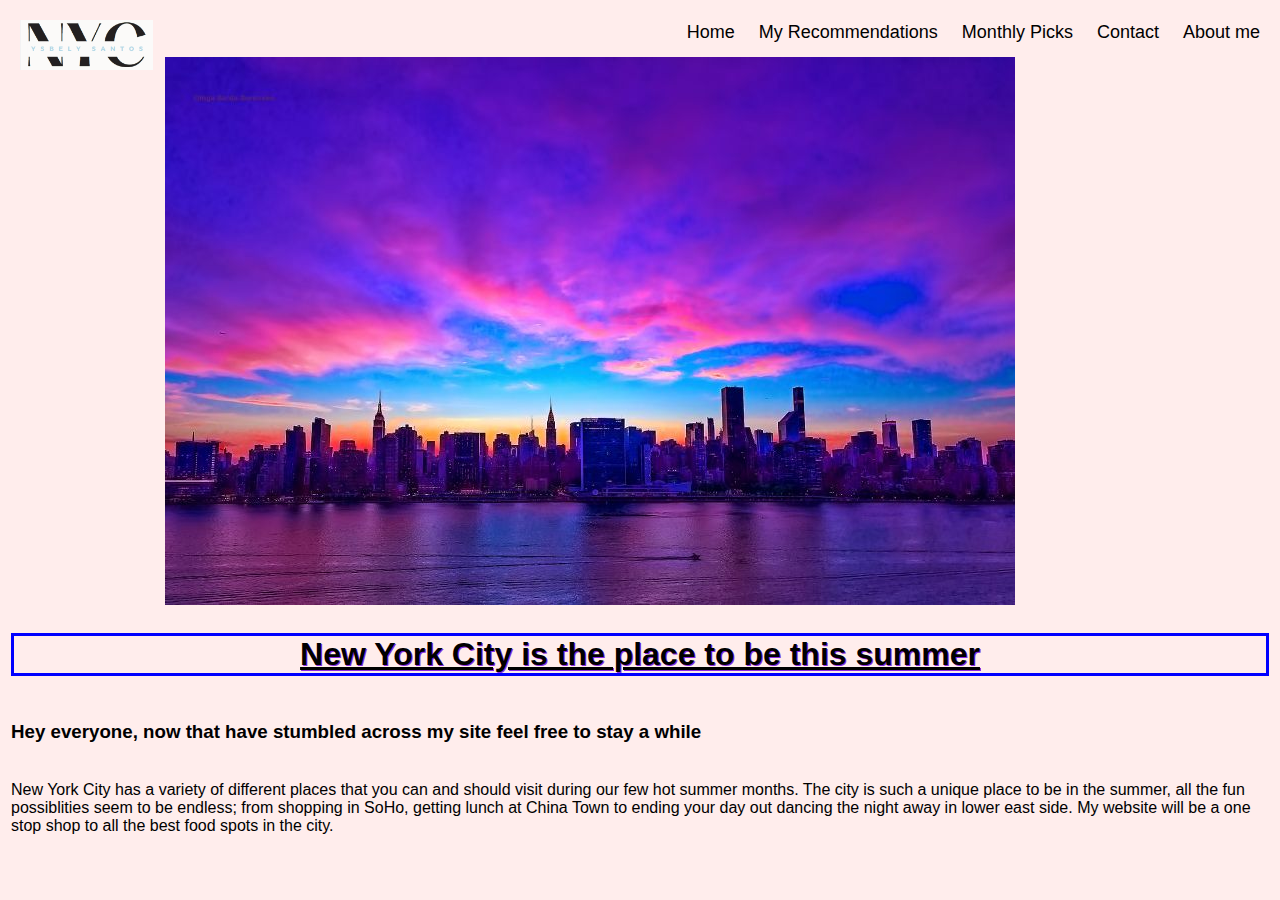
<file: index.html>
<!DOCTYPE html>
<html lang="en">
<head>
    <meta charset="UTF-8">
    <meta http-equiv="X-UA-Compatible" content="IE=edge">
    <meta name="viewport" content="width=device-width, initial-scale=1.0">
    <link rel="stylesheet"  href="version-1.css">
    <link rel="stylesheet"  href="header.css">
    <title>Home Page</title>
</head>
<body>
    <div class="header">
        <a href="#default" class="logo"><img src = "picture/logo.PNG" height="50px"></a>
        <div class="header-right , active" > 
        <a href="index.html">Home</a>
        <a href="reccs.html">My Recommendations</a>
        <a href="weekly.html">Monthly Picks</a>
        <a href="contact.html">Contact</a>
        <a href="about.html">About me</a>
        </div>
      </div>   

      <!-- <img src="picture/nycview.webp" alt="Avatar" > -->
      <img src="picture/pinkNYC.jpg" alt="Avatar" >
      <div class="texts">
      <table>
        <tr>
            <td>
                <h1> New York City is the place to be this summer</h1>
            </td>
        </tr>
        <tr>
            <td>
                <h3>Hey everyone, now that have stumbled across my site feel free to stay a while</h3>
            </td>
        </tr>
        <tr>
            <td >
                <p> New York City has a variety of different places that you can and should visit during our few hot summer months. The city is such a unique place to be in the summer, all the fun possiblities seem to be endless; from shopping in SoHo, getting lunch at China Town to ending your day out dancing the night away in lower east side. My website will be a one stop shop to all the best food spots in the city.</p>
            </td>
        </tr>
    </table>
      </div>
      
</body>
</html>
</file>
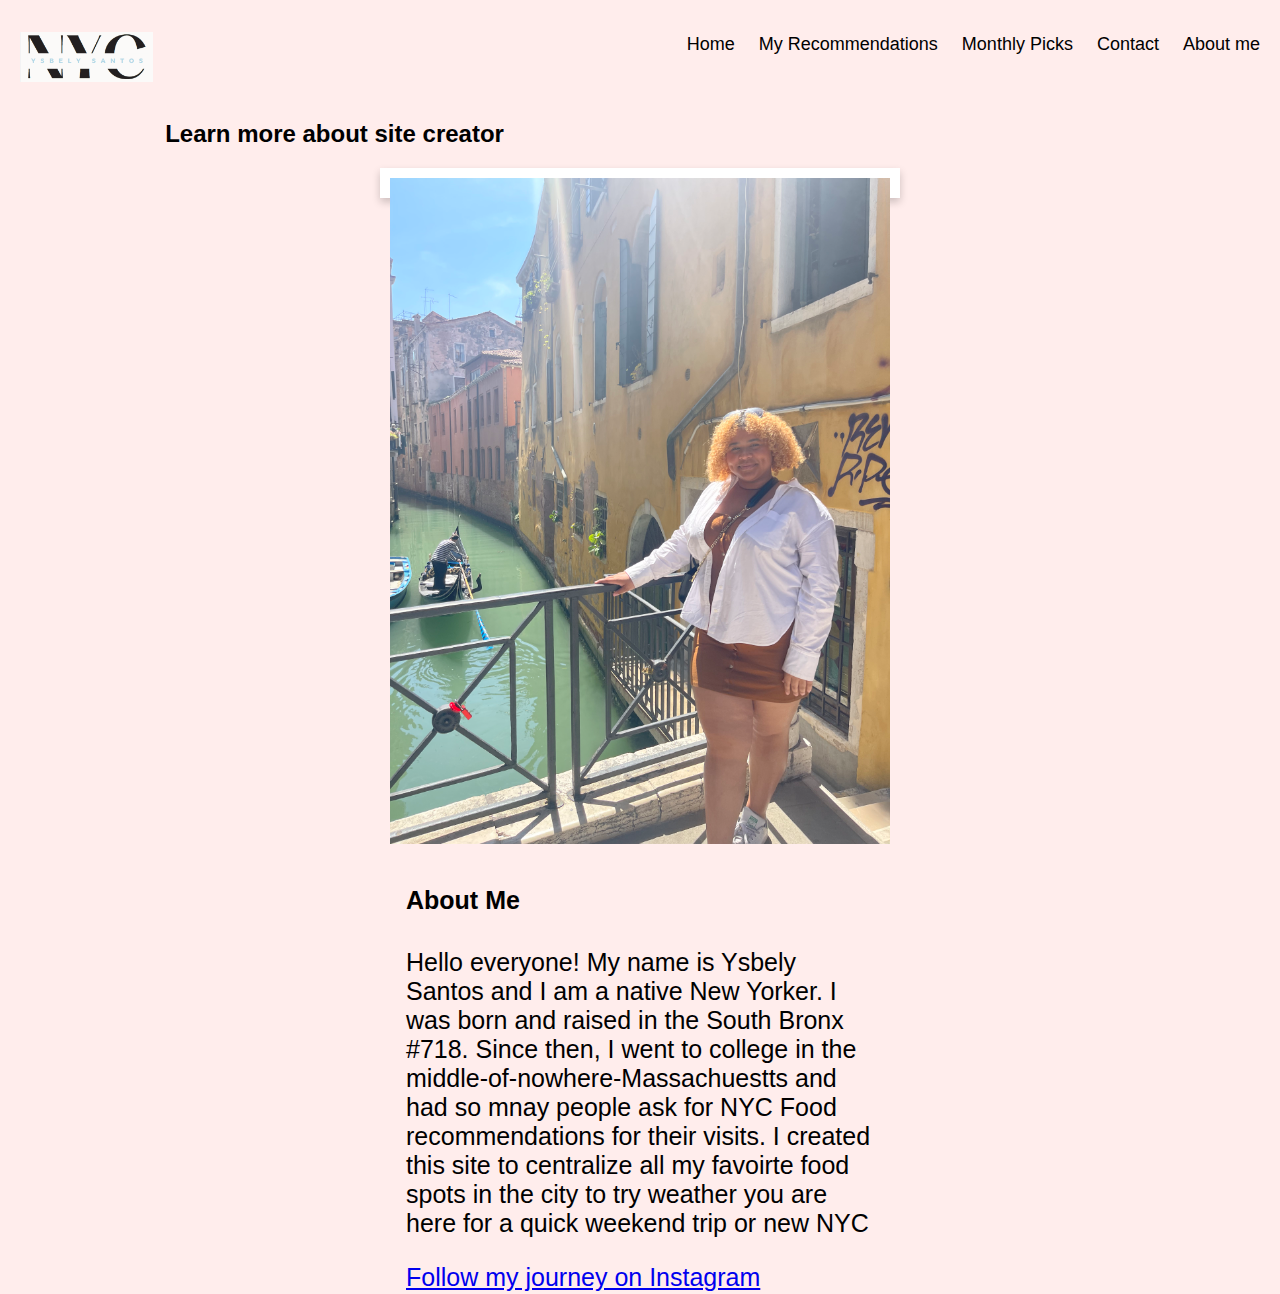
<file: about.html>
<!DOCTYPE html>
<html>
<head>
<meta name="viewport" content="width=device-width, initial-scale=1">
 <link rel="stylesheet"  href="about.css">
 <link rel="stylesheet"  href="header.css">
</head>
<body>

  <div class="header">
    <a href="#default" class="logo"><img src = "picture/logo.PNG" height="50px"></a>
    <div class="header-right , active" > 
    <a href="index.html">Home</a>
    <a href="reccs.html">My Recommendations</a>
    <a href="weekly.html">Monthly Picks</a>
    <a href="contact.html">Contact</a>
    <a href="about.html">About me</a>
    </div>
  </div>   

<h2 class="aTitle">Learn more about site creator</h2>

<div class="card">
  <img src="picture/ysbelypic.jpg" alt="Avatar" style="width:100%">
  <div class="container">
    <h4><b>About Me</b></h4> 
    <p>Hello everyone! My name is Ysbely Santos and I am a native New Yorker. I was born and raised in the South Bronx #718. Since then, I went to college in the middle-of-nowhere-Massachuestts and had so mnay people ask for NYC Food recommendations for their visits. I created this site to centralize all my favoirte food spots in the city to try weather you are here for a quick weekend trip or new  NYC</p> 
    <a href="https://www.instagram.com/ysbely05/?hl=en">Follow my journey on Instagram</a>
  </div>
</div>



</body>
</html>
</file>
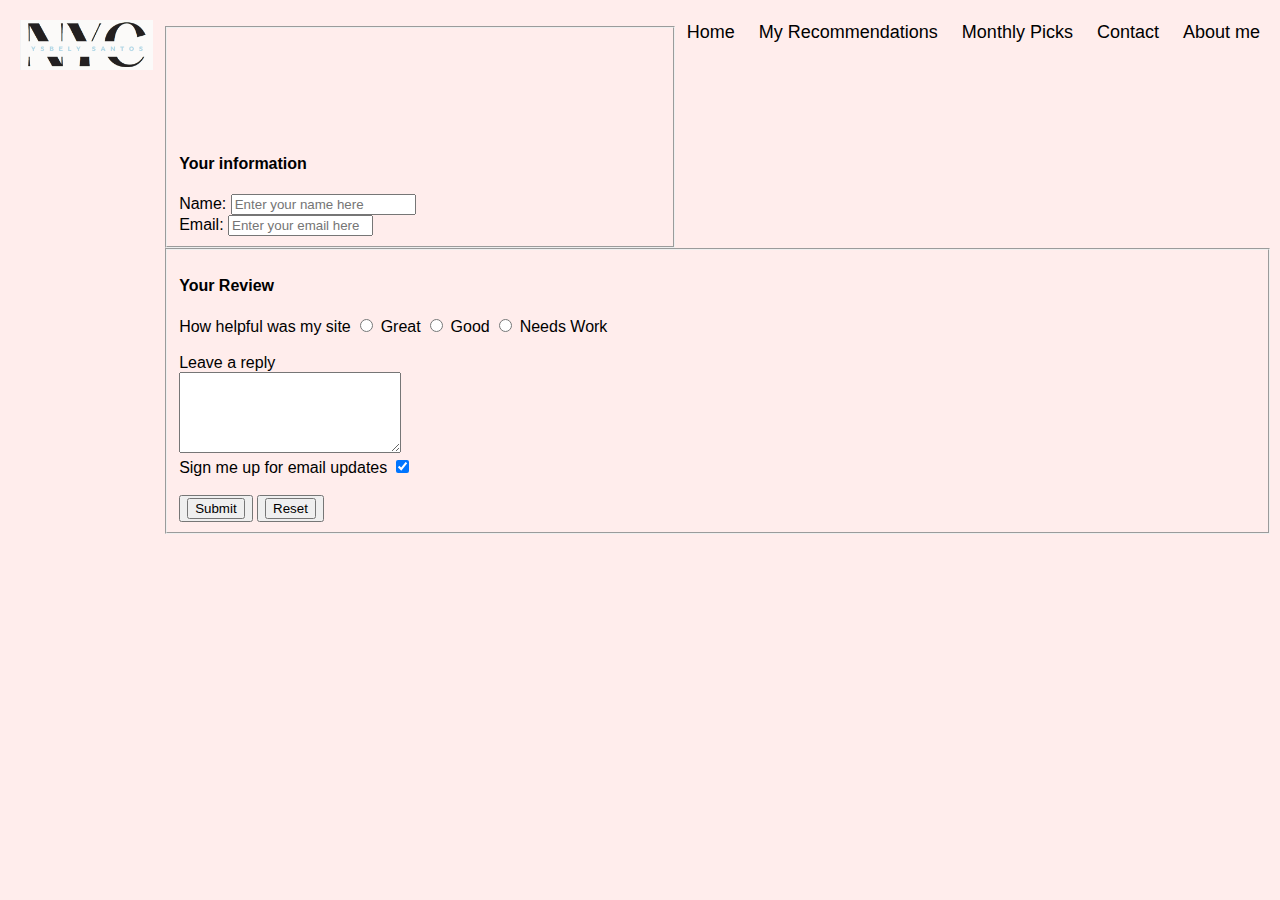
<file: contact.html>
<!DOCTYPE html>
<html lang="en">
<head>
    <meta charset="UTF-8">
    <meta http-equiv="X-UA-Compatible" content="IE=edge">
    <meta name="viewport" content="width=device-width, initial-scale=1.0">
    <title>Feedback</title>
    <link rel="stylesheet"  href="contact.css">
    <link rel="stylesheet"  href="header.css">
</head>
<body class="fullPage">
    
    <div class="header">
        <a href="#default" class="logo"><img src = "picture/logo.PNG" height="50px"></a>
        <div class="header-right , active" > 
        <a href="index.html">Home</a>
        <a href="reccs.html">My Recommendations</a>
        <a href="weekly.html">Monthly Picks</a>
        <a href="contact.html">Contact</a>
        <a href="about.html">About me</a>
        </div>
      </div>   
<br>
<fieldset>
    <h4 class="cTitle">Your information</h4>

    <form action= "https://oim-apis.herokuapp.com/form" method="post" class="reviews">
    <div class="begin">
        <div>
        <label for="name">Name:</label>
        <input type="text" name="name" id = "name" placeholder="Enter your name here">
        </div>
        <div>
        <label for="email">Email:</label>
        <input type = "text" placeholder="Enter your email here" id="email" size="15">
            </div> 
    </div>
</fieldset>   

<fieldset>
<h4>Your Review</h4>
    <div class = "review">
        <label for="review">How helpful was my site  </label>
        
        <input type ="radio" name="review" id="Great" value="Great"/>
        <label for="Great">   Great</label>       
        <input type ="radio" name="review" id="Good" value="Good"/>
        <label for="Good">Good</label>     
        <input type ="radio" name="review" id="no" value="no"/>
        <label for="no">Needs Work</label>
    </div>
    <br>
        <div class="textBox">
            <label for="comments">Leave a reply</label>
        </div>
        <div>
            <textarea id="comments" name="comments" rows="5" cols="25" placeholder="You can type here..."> </textarea>
        </div>
    </div>
</div>

<div>
    <label for="sign-up"> Sign me up for email updates</label>
    <input type="checkbox" name="sign-up" id="sign-up" checked>
</div>
<br>
<div class="buttons">
    <button type="submit"> 
    <!-- <img src ="picture/submit.png" height="50" alt="Submit Button"/> -->
    <input type="submit" value="Submit">
    </button>
    <button type="reset"> 
        <!-- <img src ="picture/clear.png" height="50" alt="clear Button"/> -->
        <input type="reset">
        </button>
</div>

</fieldset>
</form>

</body>
</html>
<!-- "I, Ysbely Santos, pledge my honor that I have neither received nor provided unauthorized assistance during the completion of this work." -->
</file>
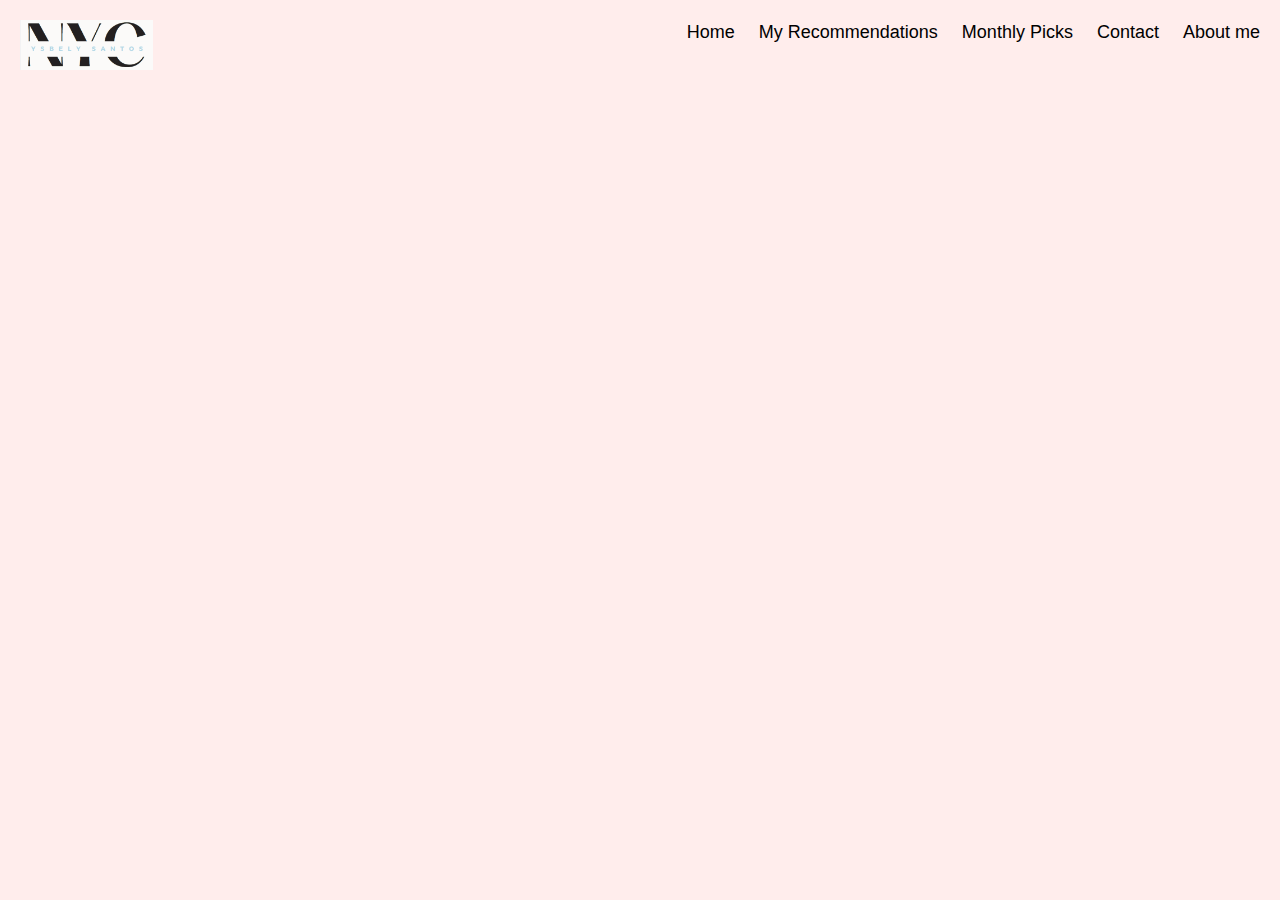
<file: header.html>
<!DOCTYPE html>
<html lang="en">
<head>
    <meta charset="UTF-8">
    <meta http-equiv="X-UA-Compatible" content="IE=edge">
    <meta name="viewport" content="width=device-width, initial-scale=1.0">
    <title>Site Header</title>
   <link rel="stylesheet"  href="header.css">
</head>
<body>
    <div class="header">
        <a href="#default" class="logo"><img src = "picture/logo.PNG" height="50px"></a>
        <div class="header-right , active" > 
        <a href="index.html">Home</a>
        <a href="reccs.html">My Recommendations</a>
        <a href="weekly.html">Monthly Picks</a>
        <a href="contact.html">Contact</a>
        <a href="about.html">About me</a>
        </div>
      </div>   
</body>
</html>
</file>
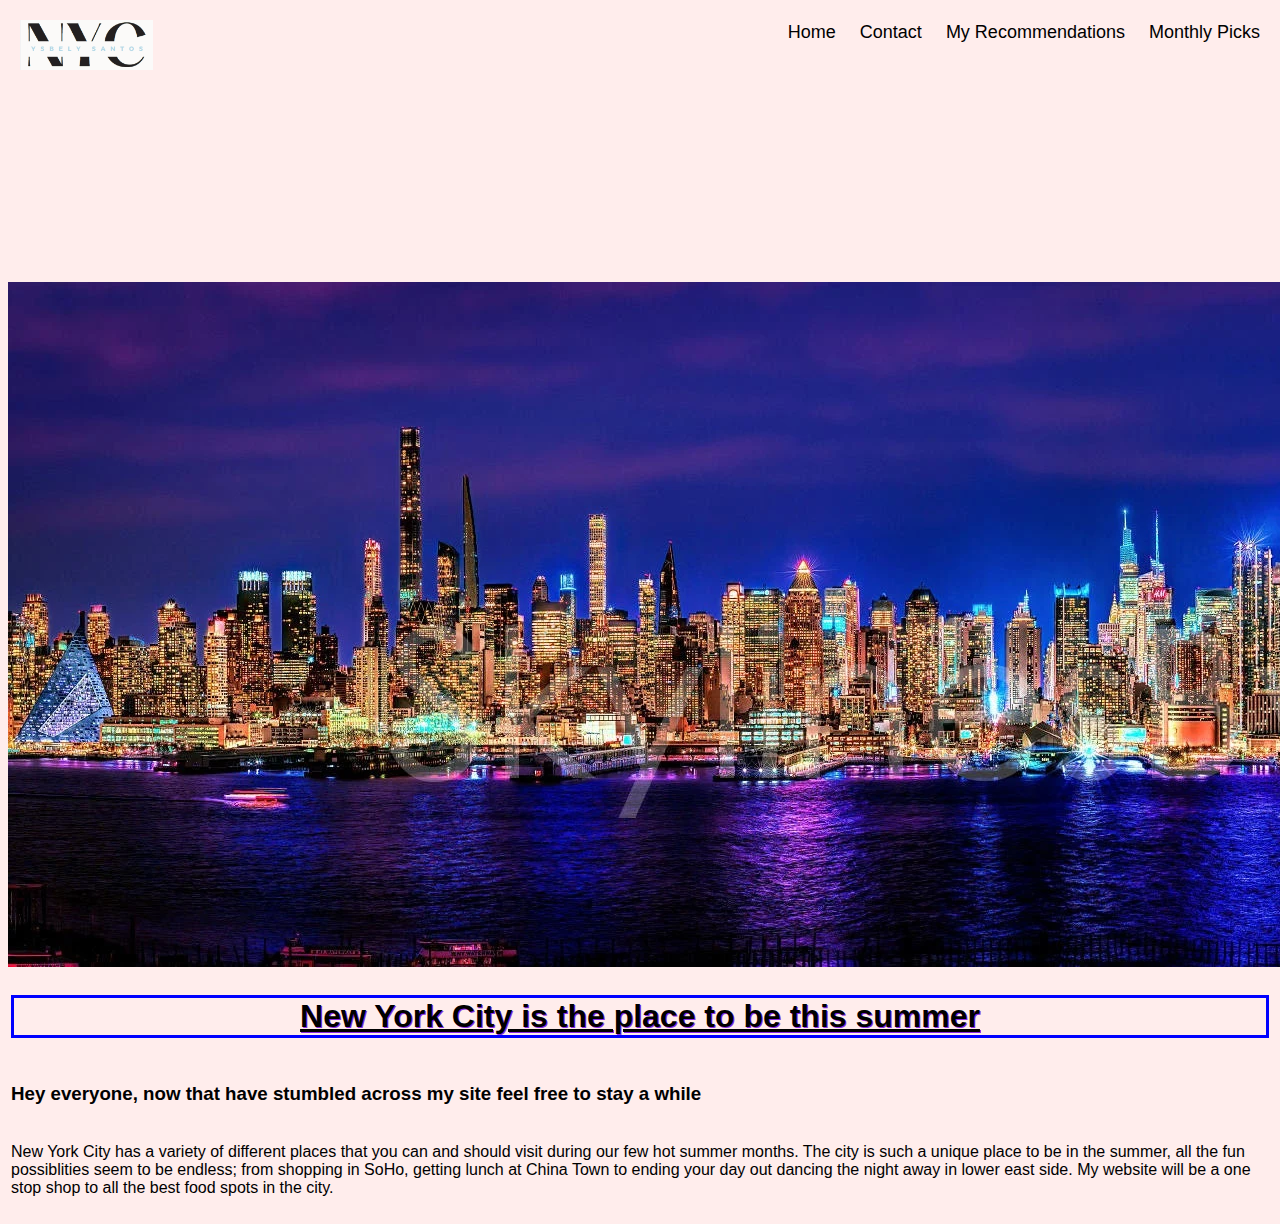
<file: home.html>
<!DOCTYPE html>
<html lang="en">
<head>
    <meta charset="UTF-8">
    <meta http-equiv="X-UA-Compatible" content="IE=edge">
    <meta name="viewport" content="width=device-width, initial-scale=1.0">
    <link rel="stylesheet"  href="version-1.css">
    <link rel="stylesheet"  href="header.css">
    <title>Home Page</title>
</head>
<body>
    <div class="header">
        <a href="#default" class="logo"><img src = "picture/logo.PNG" height="50px"></a>
        <div class="header-right , active" > 
        <a href="home.html">Home</a>
        <a href="contact.html">Contact</a>
        <a href="reccs.html">My Recommendations</a>
        <a href="weekly.html">Monthly Picks</a>
        </div>
      </div>   

      <img src="picture/nycview.webp" alt="Avatar" >
      <div class="texts">
      <table>
        <tr>
            <td>
                <h1> New York City is the place to be this summer</h1>
            </td>
        </tr>
        <tr>
            <td>
                <h3>Hey everyone, now that have stumbled across my site feel free to stay a while</h3>
            </td>
        </tr>
        <tr>
            <td >
                <p> New York City has a variety of different places that you can and should visit during our few hot summer months. The city is such a unique place to be in the summer, all the fun possiblities seem to be endless; from shopping in SoHo, getting lunch at China Town to ending your day out dancing the night away in lower east side. My website will be a one stop shop to all the best food spots in the city.</p>
            </td>
        </tr>
    </table>
      </div>
      
</body>
</html>
</file>
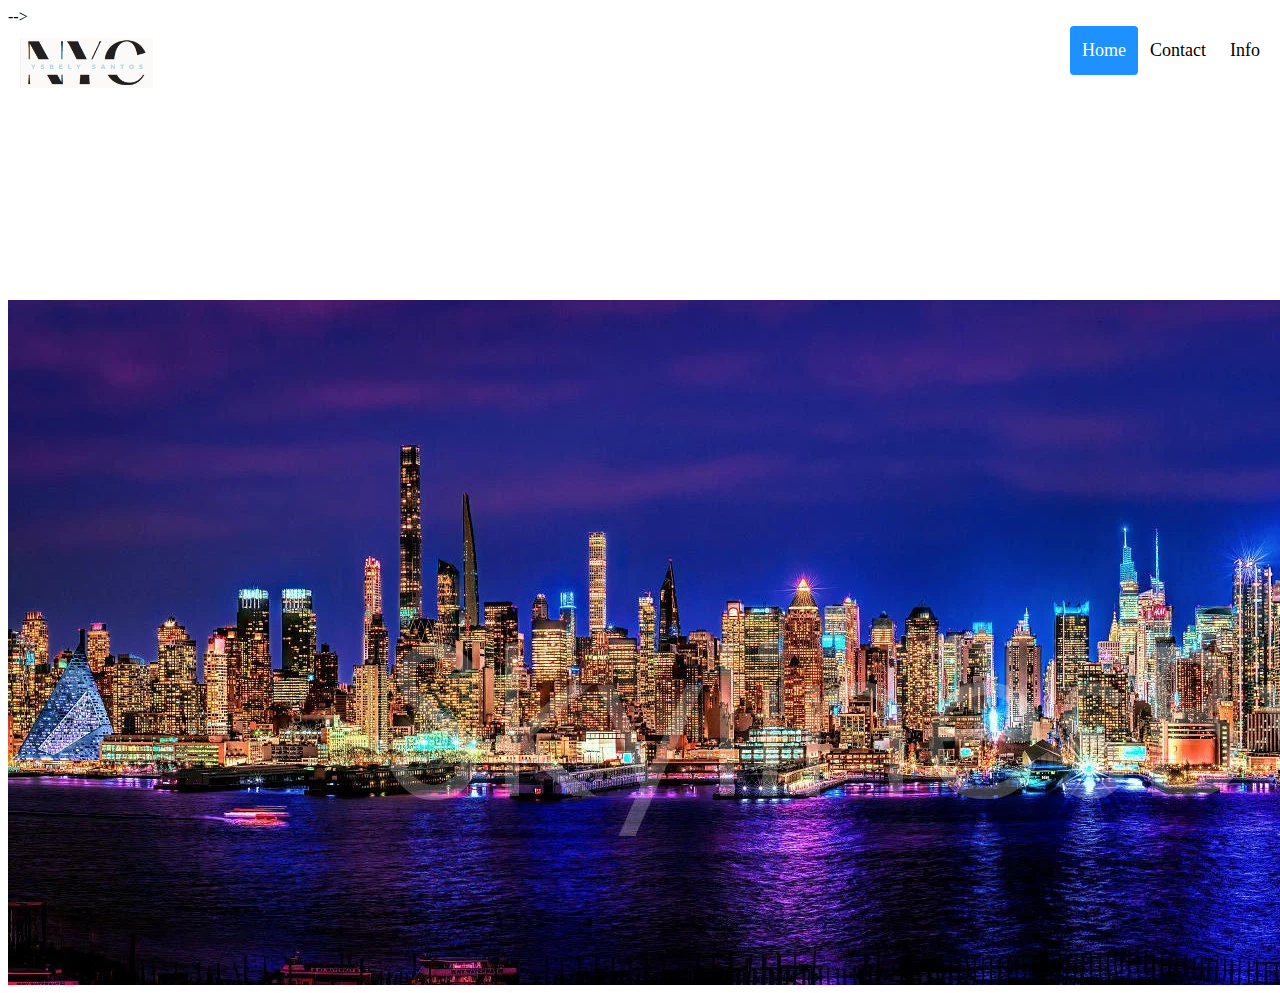
<file: ignore.html>
<!-- <!DOCTYPE html>
<html lang="en">
<head>
    <meta charset="UTF-8">
    <meta http-equiv="X-UA-Compatible" content="IE=edge">
    <meta name="viewport" content="width=device-width, initial-scale=1.0">
    <title>Project</title>
    <style>
        body {
          background-color:white;
        }
        ul {
          list-style-type: none;
          margin: 0;
          padding: 0;
          overflow: hidden;
          background-color: #38444d;
        }
        
        li {
          float: left;
        }
        
        li a, .dropbtn {
          display: inline-block;
          color: white;
          text-align: center;
          padding: 14px 16px;
          text-decoration: none;
        }
        
        li a:hover, .dropdown:hover .dropbtn {
          background-color: red;
        }
        
        li.dropdown {
          display: inline-block;
        }
        
        .dropdown-content {
          display: none;
          position: absolute;
          background-color: #f9f9f9;
          min-width: 160px;
          box-shadow: 0px 8px 16px 0px rgba(0,0,0,0.2);
          z-index: 1;
        }
        
        .dropdown-content a {
          color: black;
          padding: 12px 16px;
          text-decoration: none;
          display: block;
          text-align: left;
        }
        
        .dropdown-content a:hover {background-color: #f1f1f1;}
        
        .dropdown:hover .dropdown-content {
          display: block;
        }
        </style>
</head>
<body>
    <ul>
        <li><a href="#">Home</a></li>
        <li><a href="https://github.com/Ysbely/">Github</a></li>
        <li class="dropdown">
            <a href="javascript:void(0)" class="dropbtn">Dropdown</a>
            <div class="dropdown-content">
              <!-- <a href="#hw1.html">HW 1</a>
              <a href="#hw2.html">HW 2</a>
              <a href="#hw3.html">HW 3</a> -->
              <!-- <a href="version1.html"></a>
            </div>>
    </ul>
</body>
</html> --> -->



<!DOCTYPE html>
<html lang="en">
<head>
    <meta charset="UTF-8">
    <meta http-equiv="X-UA-Compatible" content="IE=edge">
    <meta name="viewport" content="width=device-width, initial-scale=1.0">
    <link rel="stylesheet"  href="version-1.css">
    <title>Home Page</title>
</head>
<body>
    <div class="header">
        <a href="#default" class="logo"><img src = "picture/logo.PNG" height="50px"></a>
        <div class="header-right">
          <a class="active" href="#home">Home</a>
          <a href="#contact.html">Contact</a>
          <a href="#page1">Info</a>
        </div>
      </div>
      <img src="picture/nycview.webp" alt="Avatar" >
      
      
      
    
</body>
</html>
</file>
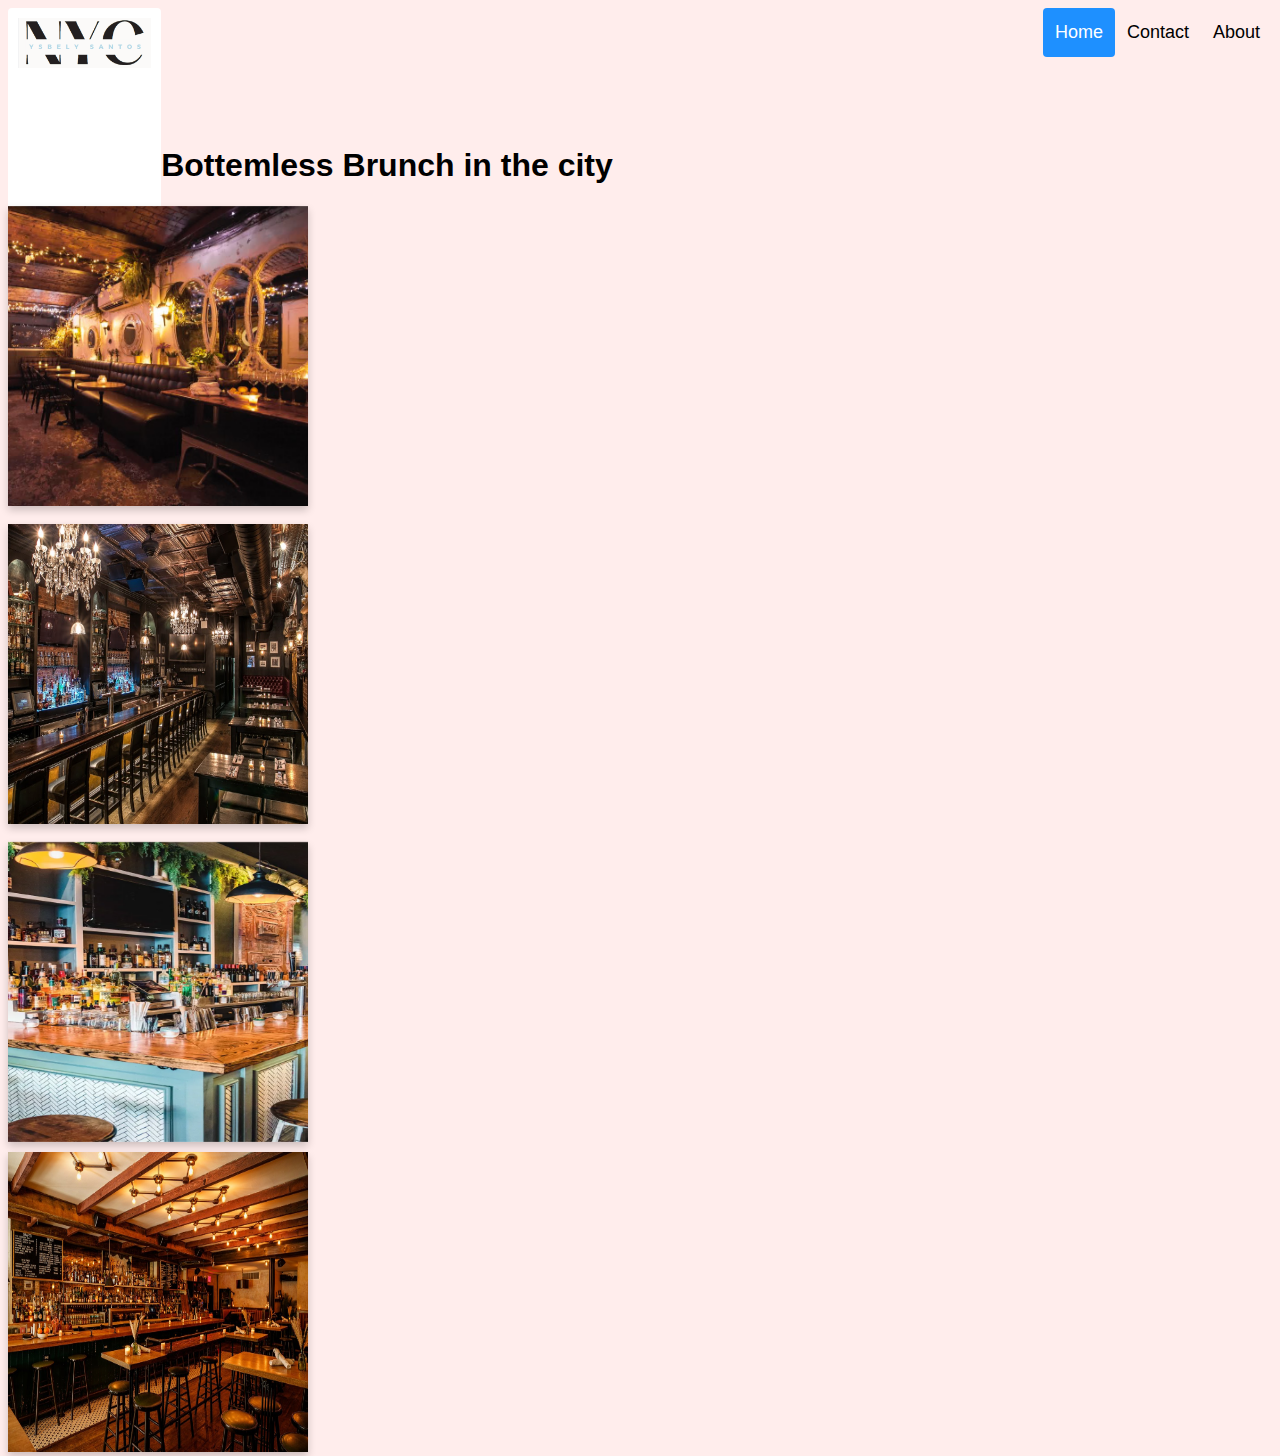
<file: page1.html>
<!DOCTYPE html>
<html lang="en">
<head>
    <meta charset="UTF-8">
    <meta http-equiv="X-UA-Compatible" content="IE=edge">
    <meta name="viewport" content="width=device-width, initial-scale=1.0">
    <link rel="stylesheet"  href="page1.css">
    <title>Recommendations</title>
</head>
<body>
  
    <div class="header">
        <a href="#default" class="logo"><img src = "picture/logo.PNG" height="50px"></a>
        <div class="header-right">
          <a class="active" href="#home">Home</a>
          <a href="#contact">Contact</a>
          <a href="#about">About</a>
        </div>
      </div>    
<br>
<h1 class="heading1"> Bottemless Brunch in the city</h1>
<div class="flip-card">
  <div class="flip-card-inner">
    <div class="flip-card-front">
      <img src="picture/poco.jpg" alt="Avatar" style="width:300px;height:300px;">
    </div>
    <div class="flip-card-back">
      <h1>Poco NYC</h1> 
      <p>Weekends ONLY before 4pm</p> 
      <p>$40 with an entree</p>
      <a href="http://www.poconyc.com/">Make reservations here</a>
</div>
  </div>

<br>
  <div class="flip-card">
    <div class="flip-card-inner">
      <div class="flip-card-front">
        <img src="picture/tavern29.png" alt="Avatar" style="width:300px;height:300px;">
      </div>
      <div class="flip-card-back">
        <h1>Tavern29</h1> 
        <p>Weekends ONLY before 4pm</p> 
        <p>$35 with an entree</p>
        <a href="https://tavern29.com/">Make reservations here</a>
  </div>
  <br>
  <div class="taraRose">
  <div class="flip-card">
      <div class="flip-card-inner">
      <div class="flip-card-front">
        <img src="picture/tara.webp" alt="Avatar" style="width:300px;height:300px;">
      </div>
      <div class="flip-card-back">
        <h1>Tara Rose</h1> 
        <p>Weekends til 2pm</p> 
        <p>$35 bottemless brunch with the purchase of an entree</p>
        <a href="https://tararosenyc.com/">Make reservations here</a>
  </div></div>
  <div class="jackdaw">
  <div class="flip-card">
    <div class="flip-card-inner">
    <div class="flip-card-front">
      <img src="picture/jackdaw.jpg" alt="Avatar" style="width:300px;height:300px;">
    </div>
    <div class="flip-card-back">
      <h1>Jackdaw</h1> 
      <p>$40 Thursday - Saturday Bottemless brunch with the purchase of an entree</p>
      <a href="https://www.jackdawnyc.com/">Make reservations here</a>
</div></div>

  <!-- <div class="flip-card">
    <div class="flip-card-inner">
    <div class="flip-card-front">
      <img src="" alt="Avatar" style="width:300px;height:300px;">
    </div>
    <div class="flip-card-back">
      <h1>place name</h1> 
      <p>times</p> 
      <p>price</p>
      <a href="link">Make reservations here</a>
</div> -->

</div>
</body>
</html>
</file>
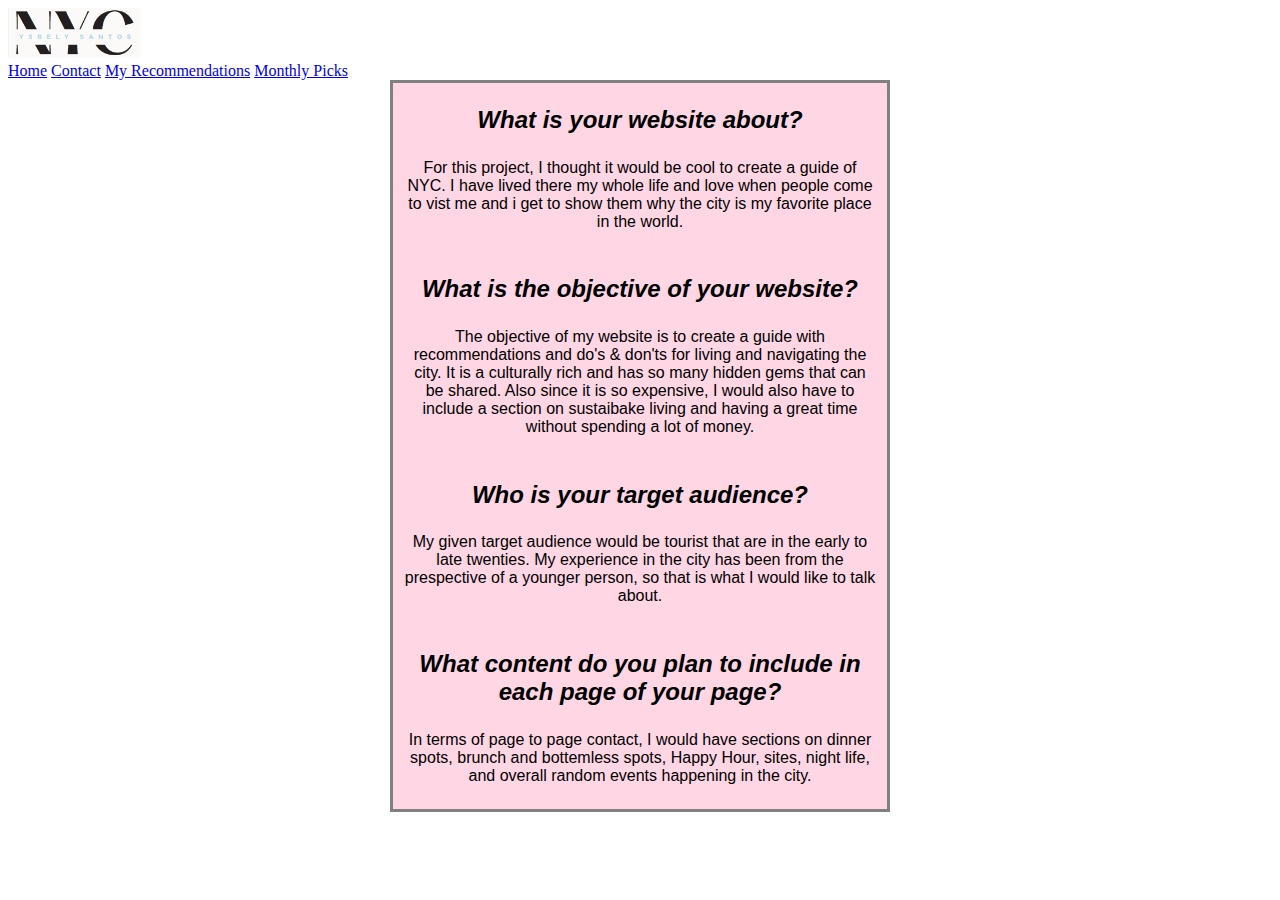
<file: proposal.html>
<!DOCTYPE html>
<html lang="en">
<head>
    <meta charset="UTF-8">
    <meta http-equiv="X-UA-Compatible" content="IE=edge">
    <meta name="viewport" content="width=device-width, initial-scale=1.0">
    <title>Ysbely Term Project</title>
    <link rel="stylesheet"  href="sitemap.css">
</head>
<body>

    <div class="header">
        <a href="#default" class="logo"><img src = "picture/logo.PNG" height="50px"></a>
        <div class="header-right , active" > 
        <a href="index.html">Home</a>
        <a href="contact.html">Contact</a>
        <a href="page1.html">My Recommendations</a>
        <a href="weekly.html">Monthly Picks</a>
        </div>
      </div>

    <table>
        <tr>
            <td>
               <h2>What is your website about?</h2>
               <p>For this project, I thought it would be cool to create a guide of NYC. I have lived there my whole life and love when people come to vist me and i get to show them why the city is my favorite place in the world.</p>
            </td>
        </tr>
        <tr>
            <td>
               <h2>What is the objective of your website?</h2>
               <p>The objective of my website is to create a guide with recommendations and do's & don'ts for living and navigating the city. It is a culturally rich and has so many hidden gems that can be shared. Also since it is so expensive, I would also have to include a section on sustaibake living and having a great time without spending a lot of money.</p>
            </td>
        </tr>
        <tr>
            <td >
               <h2>Who is your target audience?</h2>
               <p>My given target audience would be tourist that are in the early to late twenties. My experience in the city has been from the prespective of a younger person, so that is what I would like to talk about.

               </p>
            </td>
        </tr>
        <tr>
            <td>
               <h2>What content do you plan to include in each page of your page?</h2>
               <p>In terms of page to page contact, I would have sections on dinner spots, brunch and bottemless spots, Happy Hour, sites, night life, and overall random events happening in the city. </p>
            </td>
        </tr>
    </table>
</body>
</html>
</file>
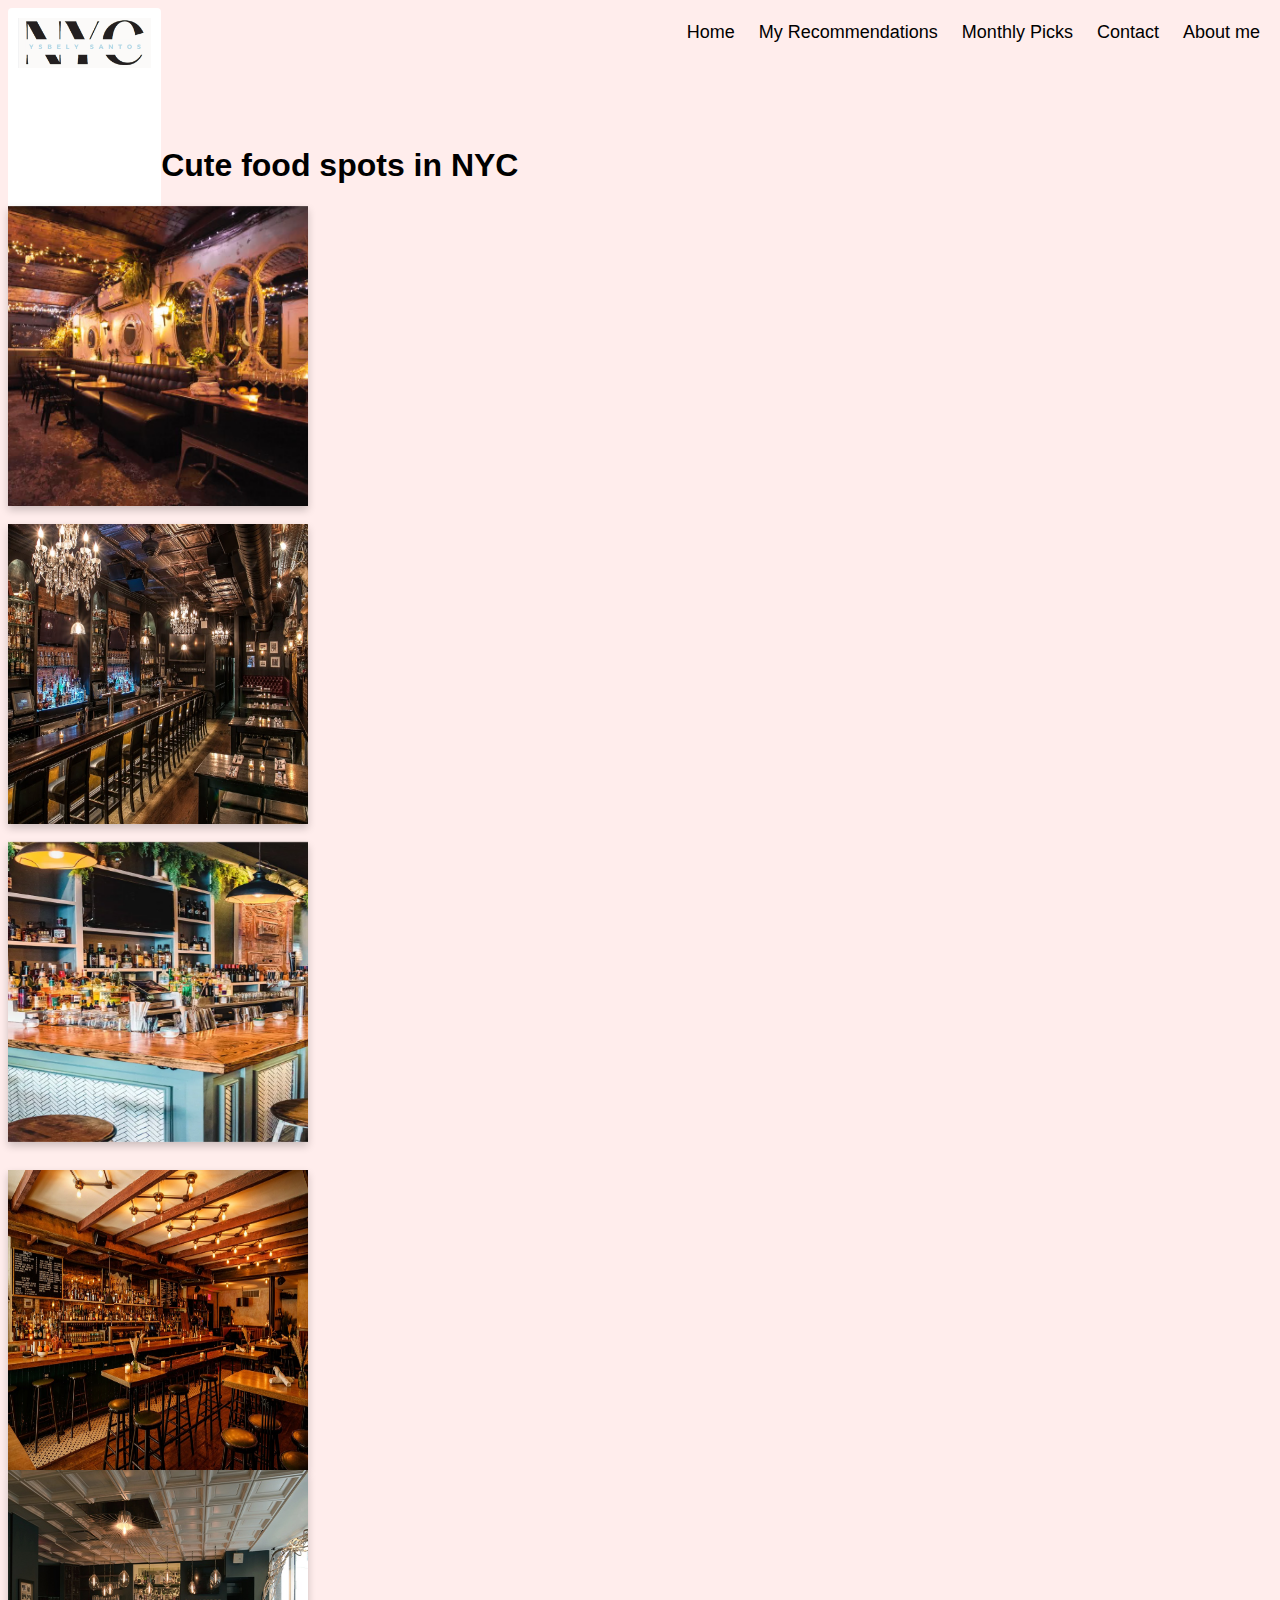
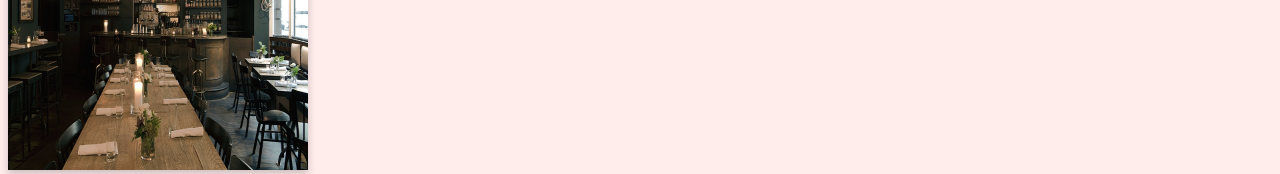
<file: reccs.html>
<!DOCTYPE html>
<html lang="en">
<head>
    <meta charset="UTF-8">
    <meta http-equiv="X-UA-Compatible" content="IE=edge">
    <meta name="viewport" content="width=device-width, initial-scale=1.0">
    <link rel="stylesheet"  href="page1.css">
    <link rel="stylesheet"  href="header.css">
    <title>Recommendations</title>
</head>
<body>
  
  <div class="header">
    <a href="#default" class="logo"><img src = "picture/logo.PNG" height="50px"></a>
    <div class="header-right , active" > 
    <a href="index.html">Home</a>
    <a href="reccs.html">My Recommendations</a>
    <a href="weekly.html">Monthly Picks</a>
    <a href="contact.html">Contact</a>
    <a href="about.html">About me</a>
    </div>
  </div>    
<br>

<h1 class="heading1"> Cute food spots in NYC</h1>
<div class="flip-card">
  <div class="flip-card-inner">
    <div class="flip-card-front">
      <img src="picture/poco.jpg" alt="Avatar" style="width:300px;height:300px;">
    </div>
    <div class="flip-card-back">
      <h1>Poco NYC</h1> 
      <p>Weekends ONLY before 4pm</p> 
      <p>$40 with an entree</p>
      <a href="http://www.poconyc.com/">Make reservations here</a>
</div>
  </div>

<br>
  <div class="flip-card">
    <div class="flip-card-inner">
      <div class="flip-card-front">
        <img src="picture/tavern29.png" alt="Avatar" style="width:300px;height:300px;">
      </div>
      <div class="flip-card-back">
        <h1>Tavern29</h1> 
        <p>Weekends ONLY before 4pm</p> 
        <p>$35 with an entree</p>
        <a href="https://tavern29.com/">Make reservations here</a>
  </div>
  
  <br>
  <div class="taraRose">
  <div class="flip-card">
      <div class="flip-card-inner">
      <div class="flip-card-front">
        <img src="picture/tara.webp" alt="Avatar" style="width:300px;height:300px;">
      </div>
      <div class="flip-card-back">
        <h1>Tara Rose</h1> 
        <p>Weekends til 2pm</p> 
        <p>$35 bottemless brunch with the purchase of an entree</p>
        <a href="https://tararosenyc.com/">Make reservations here</a>
  </div></div>
  
  <br>
  <div class="jackdaw">
  <div class="flip-card">
    <div class="flip-card-inner">
    <div class="flip-card-front">
      <img src="picture/jackdaw.jpg" alt="Avatar" style="width:300px;height:300px;">
    </div>
    <div class="flip-card-back">
      <h1>Jackdaw</h1> 
      <p>$40 Thursday - Saturday Bottemless brunch with the purchase of an entree</p>
      <a href="https://www.jackdawnyc.com/">Make reservations here</a>
</div></div>

<!-- <div class="card">
  <img src="picture/jackdaw.jpg" alt="Avatar" style="width:100%">
  <div class="container">
    <h4><b>Jackdaw</b></h4> 
    <p>Really good bottemless brunch options with cool ambiance</p> 
  </div>
</div> -->

<div class="bluedog1">
<div class="flip-card">
  <div class="flip-card-inner">
    <div class="flip-card-front">
      <img src="picture/bluedog.jpg" alt="Avatar" style="width:300px;height:300px;">
    </div>
    <div class="flip-card-back" >
      <h1>Blue Dog</h1> 
      <p>Amazing Happy Hour</p> 
      <p>$8+ for drinks and great apps</p>
      <a href="https://www.bluedognyc.com/">Make reservations here</a>
</div>
  </div>
</div>

  <!-- <div class="flip-card">
    <div class="flip-card-inner">
    <div class="flip-card-front">
      <img src="" alt="Avatar" style="width:300px;height:300px;">
    </div>
    <div class="flip-card-back">
      <h1>place name</h1> 
      <p>times</p> 
      <p>price</p>
      <a href="link">Make reservations here</a>
</div> -->

</div>
</body>
</html>
</file>
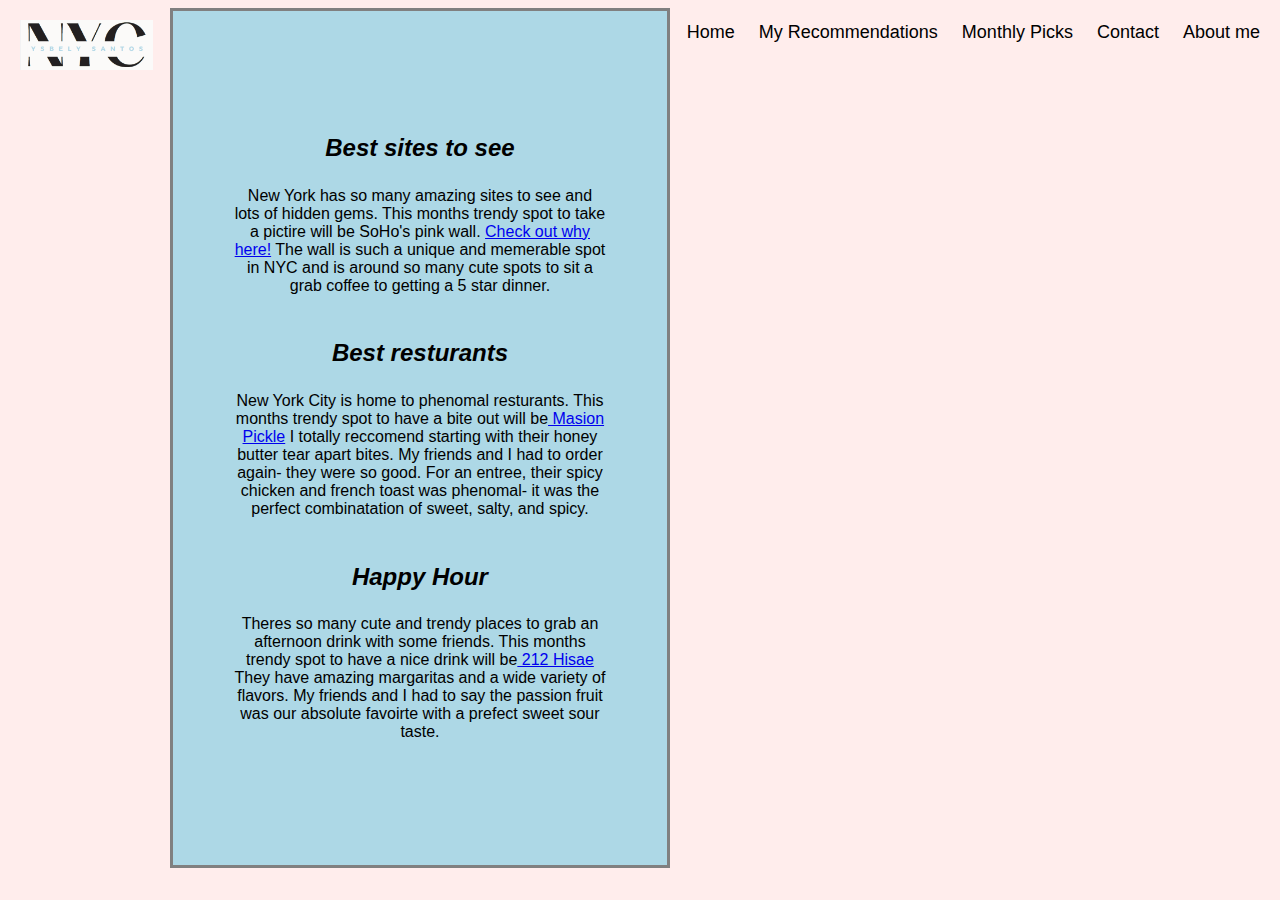
<file: weekly.html>
<!DOCTYPE html>
<html lang="en">
<head>
    <meta charset="UTF-8">
    <meta http-equiv="X-UA-Compatible" content="IE=edge">
    <meta name="viewport" content="width=device-width, initial-scale=1.0">
    <title> New York in the summer</title>
    <link rel="stylesheet"  href="header.css">
    <!-- <link rel="stylesheet"  href="sitemap.css"> -->
<style>
    table{
    width: 500px;
    margin-left: auto;
    margin-right: auto;
    border-style: solid;
    font-family: 'Franklin Gothic Medium', 'Arial Narrow', Arial, sans-serif;
    background-color: lightblue;
}
h2{
    text-align: center;
    font-style: italic;
    font-family:Verdana, Geneva, Tahoma, sans-serif;
    text-decoration-color: #F5F5F2;
}
p{
    margin-left: auto;
    margin-right: auto;
    padding: 0.3em 0.5em;
    text-align: center;
}

.mTable{
    padding-top: 100px;
    padding-bottom: 100px;
    padding-left: 50px;
    padding-right: 50px;
}

</style>
</head>
<!-- people give permission to leave site  -->
<body onbeforeunload= "return safeLeave()">
    <div class="header">
        <a href="#default" class="logo"><img src = "picture/logo.PNG" height="50px"></a>
        <div class="header-right , active" > 
        <a href="index.html">Home</a>
        <a href="reccs.html">My Recommendations</a>
        <a href="weekly.html">Monthly Picks</a>
        <a href="contact.html">Contact</a>
        <a href="about.html">About me</a>
        </div>
      </div>     
    <table class="mTable">
        <tr>
            <td>
               <h2>Best sites to see </h2>
               <p>New York has so many amazing sites to see and lots of hidden gems. This months trendy spot to take a pictire will be SoHo's pink wall. <a href="https://www.flytographer.com/destinations/new-york-city/routes/soho/">Check out why here!</a> The wall is such a unique and memerable spot in NYC and is around so many cute spots to sit a grab coffee to getting a 5 star dinner.</p>
            </td>
        </tr>
        <tr>
            <td>
               <h2>Best resturants</h2>
               <p> New York City is home to phenomal resturants. This months trendy spot to have a bite out will be<a href="https://www.maisonpickle.com/"> Masion Pickle</a> I totally reccomend starting with their honey butter tear apart bites. My friends and I had to order again- they were so good. For an entree, their spicy chicken and french toast was phenomal- it was the perfect combinatation of sweet, salty, and spicy. </p>
            </td>
        </tr>
        <tr>
            <td >
               <h2>Happy Hour</h2>
               <p> Theres so many cute and trendy places to grab an afternoon drink with some friends. This months trendy spot to have a nice drink will be<a href="https://www.zmenu.com/212-hisaes-new-york-online-menu/"> 212 Hisae</a> They have amazing margaritas and a wide variety of flavors. My friends and I had to say the passion fruit was our absolute favoirte with a prefect sweet sour taste. </p>
            </td>
        </tr>
    </table>
<script>
    // what to return on the click
        function safeLeave() {
          return "Lets stay here, where it's safe";
          console.log("Yea, this works!!")
        }
</script>
        
</body>
</html>
</file>
<file: version-1.css>
/* Style the header with a grey background and some padding */
/* .header {
    overflow: hidden;
    background-color: #f1f1f1;
    padding: 20px 10px;
  }
   */
  /* Style the header links */
  .header a {
    float: left;
    color: black;
    text-align: center;
    padding: 12px;
    text-decoration: none;
    font-size: 18px;
    line-height: 25px;
    border-radius: 4px;
  }
  
  /* Style the logo link (notice that we set the same value of line-height and font-size to prevent the header to increase when the font gets bigger */
  .header a.logo {
    font-size: 25px;
    font-weight: bold;
    height: 10em;
  }
  
  /* Change the background color on mouse-over */
  .header a:hover {
    background-color: #ddd;
    color: black;
  }
  
  /* Style the active/current link*/
  .header a.active {
    background-color: dodgerblue;
    color: white;
  }
  
  /* Float the link section to the right */
  .header-right {
    float: right;
  }
  
  /* Add media queries for responsiveness - when the screen is 500px wide or less, stack the links on top of each other */
  /* @media screen and (max-width: 500px) {
    .header a {
      float: none;
      display: block;
      text-align: left;
    }
    .header-right {
      float: none;
    }
  } */
 h1 {
    text-shadow: 1px 1px blueviolet;
    text-decoration: underline;
    text-align: center;
    border: 3px solid blue;
  }
</file>
<file: header.css>
.header a {
    float: left;
    color: black;
    text-align: center;
    padding: 12px;
    text-decoration: none;
    font-size: 18px;
    line-height: 25px;
    border-radius: 4px;
  }
  
  /* Style the logo link (notice that we set the same value of line-height and font-size to prevent the header to increase when the font gets bigger */
  .header a.logo {
    font-size: 25px;
    font-weight: bold;
    height: 10em;
  }
  
  /* Change the background color on mouse-over */
  .header a:hover {
    background-color: #ddd;
    color: black;
  }
  
  /* Style the active/current link*/
  .header a.active {
    background-color: dodgerblue;
    color: white;
  }
  
  /* Float the link section to the right */
  .header-right {
    float: right;
  }
  
  body {
    font-family: Arial, Helvetica, sans-serif;
    background-color:  #ffedec;;
  }
</file>
<file: about.css>
.card {
    box-shadow: 0 4px 8px 0 rgba(0,0,0,0.2);
    transition: 0.3s;
    font-size: 25px;
    /* font-weight: bold; */
    height: 10px;
    max-width: 500px;
    margin: auto;
    background: white;
    padding: 10px;
  }
  
  .card:hover {
    box-shadow: 0 8px 16px 0 rgba(0,0,0,0.2);
  }
  
  .container {
    padding: 2px 16px;
  }

  .aTitle{
    padding-top: 100px;
  }
</file>
<file: contact.css>
.header a {
    float: left;
    color: black;
    text-align: center;
    padding: 12px;
    text-decoration: none;
    font-size: 18px;
    line-height: 25px;
    border-radius: 4px;
  }
  
  /* Style the logo link (notice that we set the same value of line-height and font-size to prevent the header to increase when the font gets bigger */
  .header a.logo {
    font-size: 25px;
    font-weight: bold;
    height: 10em;
  }
  
  /* Change the background color on mouse-over */
  .header a:hover {
    background-color: #ddd;
    color: black;
  }
  
  /* Style the active/current link*/
  .header a.active {
    background-color: dodgerblue;
    color: white;
  }
  
  /* Float the link section to the right */
  .header-right {
    float: right;
  }
  
.fullPage{
    background-color: #ffedec;
}

.cTitle{
  padding-top: 100px;
}
</file>
<file: page1.css>
body {
    font-family: Arial, Helvetica, sans-serif;
    background-color:  #ffedec;;
  }
  
  .flip-card {
    background-color: transparent;
    width: 300px;
    height: 300px;
    /* perspective: 1000px; */
  }
  
  .flip-card-inner {
    position: relative;
    width: 100%;
    height: 100%;
    text-align: center;
    transition: transform 0.6s;
    transform-style: preserve-3d;
    box-shadow: 0 4px 8px 0 rgba(0,0,0,0.2);
  }
  
  .flip-card:hover .flip-card-inner {
    transform: rotateY(180deg);
  }
  
  .flip-card-front, .flip-card-back {
    position: absolute;
    width: 100%;
    height: 100%;
    -webkit-backface-visibility: hidden;
    backface-visibility: hidden;
  }
  
  .flip-card-front {
    background-color: #bbb;
    color: black;
  }
  
  .flip-card-back {
    background-color: #2980b9;
    color: white;
    transform: rotateY(180deg);
  }

  .header a {
    float: left;
    color: black;
    text-align: center;
    padding: 12px;
    text-decoration: none;
    font-size: 18px;
    line-height: 25px;
    border-radius: 4px;
  }
  
  /* Style the logo link (notice that we set the same value of line-height and font-size to prevent the header to increase when the font gets bigger */
  .header a.logo {
    font-size: 25px;
    font-weight: bold;
    height: 10em;
    max-width: 500px;
    margin: auto;
    background: white;
    padding: 10px;
  }
  
  /* Change the background color on mouse-over */
  .header a:hover {
    background-color: #ddd;
    color: black;
  }
  
  /* Style the active/current link*/
  .header a.active {
    background-color: dodgerblue;
    color: white;
  }
  
  /* Float the link section to the right */
  .header-right {
    float: right;
  }
  
  .heading1{
    padding-top: 100px;
  }

  .taraRose{
    padding-top: 300px;
  }
   .jackdaw{
    padding-top: 10px;
    /* padding-left: 300px; */
  }  */

  .bluedog1{
    padding-top: 100px;
  }

  /* .card {
    box-shadow: 0 4px 8px 0 rgba(0,0,0,0.2);
    transition: 0.3s;
    width: 40%;
  }
  
  .card:hover {
    box-shadow: 0 8px 16px 0 rgba(0,0,0,0.2);
  }
  
  .container {
    padding: 2px 16px;
  } */
</file>
<file: sitemap.css>
table{
    width: 500px;
    margin-left: auto;
    margin-right: auto;
    border-style: solid;
    font-family: 'Franklin Gothic Medium', 'Arial Narrow', Arial, sans-serif;
    background-color: #FFD6E4;
}
h2{
    text-align: center;
    font-style: italic;
    font-family:Verdana, Geneva, Tahoma, sans-serif;
    text-decoration-color: #F5F5F2;
}
p{
    margin-left: auto;
    margin-right: auto;
    padding: 0.3em 0.5em;
    text-align: center;
}
</file>
